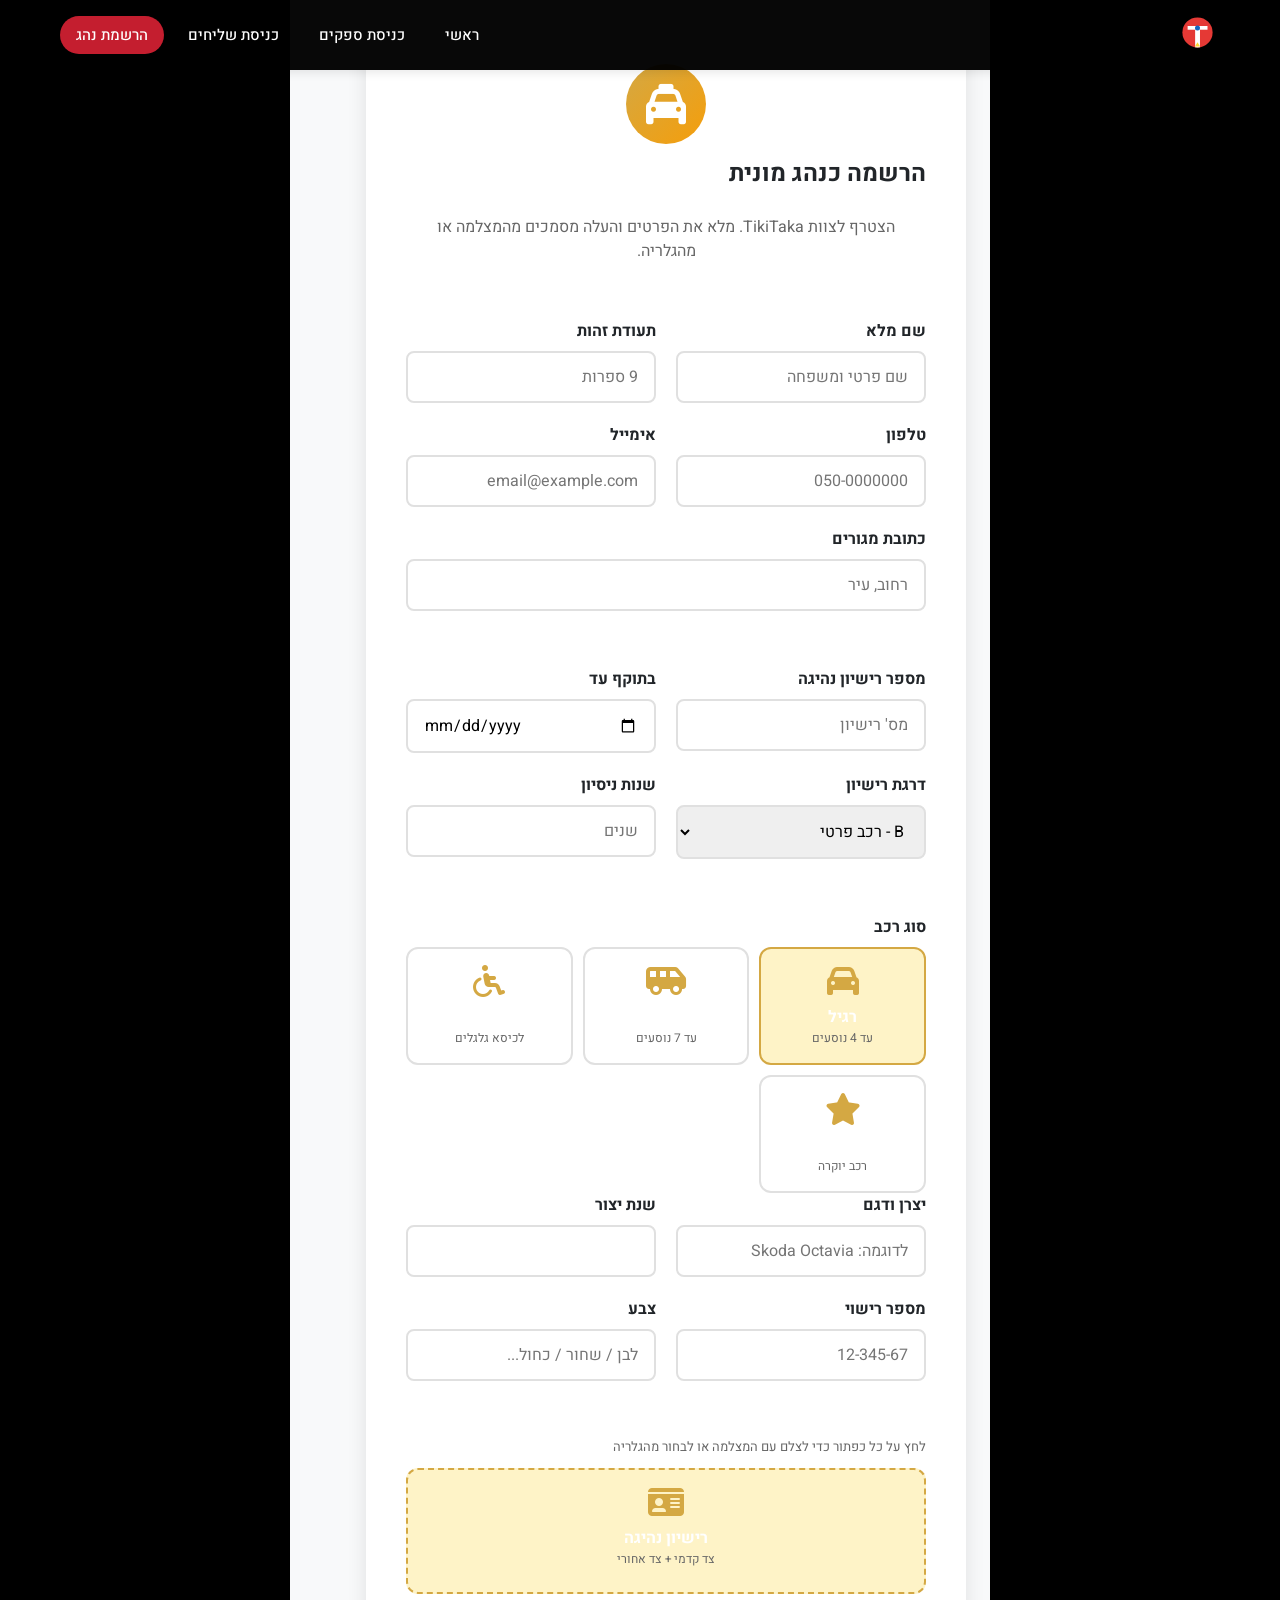
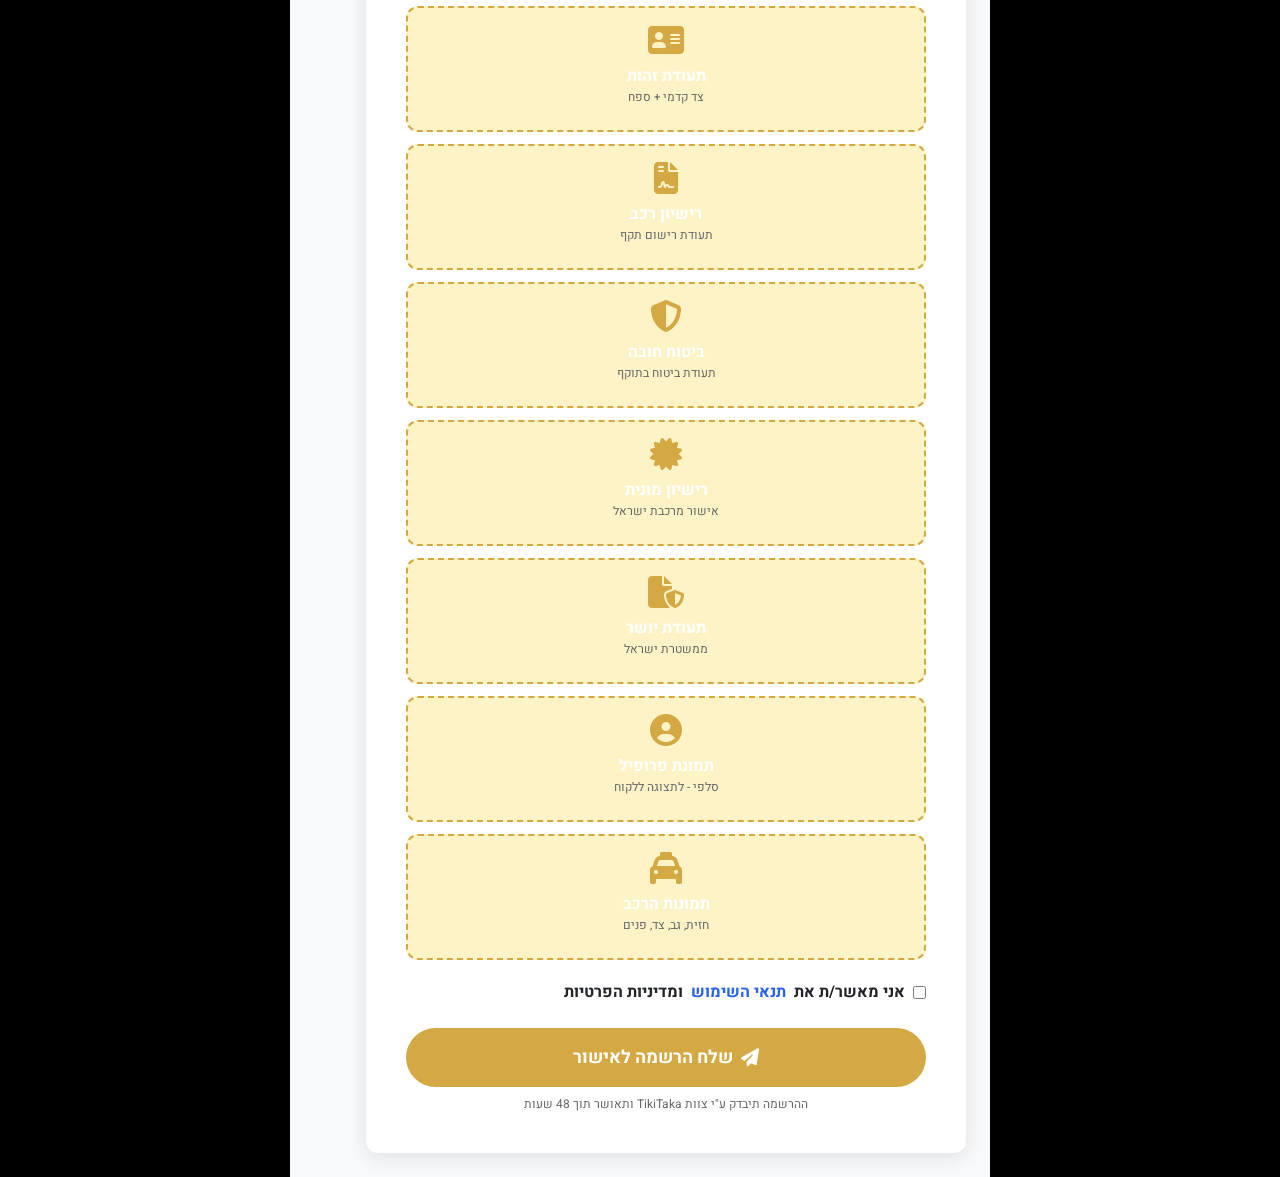
<file: driver-register.html>
<!DOCTYPE html>
<html lang="he" dir="rtl">
<head>
    <meta charset="UTF-8">
    <meta name="viewport" content="width=device-width, initial-scale=1.0">
    <title>TikiTaka - הרשמת נהג מונית</title>
    <link rel="stylesheet" href="css/style.css">
    <link rel="stylesheet" href="css/suppliers.css">
    <link rel="stylesheet" href="https://cdnjs.cloudflare.com/ajax/libs/font-awesome/6.5.1/css/all.min.css">
    <link href="https://fonts.googleapis.com/css2?family=Heebo:wght@300;400;500;700;900&display=swap" rel="stylesheet">
    <style>
        .doc-upload {
            display:block;
            padding:16px;
            border:2px dashed #D4A843;
            border-radius:12px;
            text-align:center;
            cursor:pointer;
            background:#fef3c7;
            transition:all 0.2s;
        }
        .doc-upload:hover { background:#fde68a; border-color:#92400E; }
        .doc-upload.uploaded { background:#d1fae5; border-color:#059669; border-style:solid; }
        .doc-upload i { font-size:32px; color:#D4A843; margin-bottom:8px; }
        .doc-upload.uploaded i { color:#059669; }
        .doc-thumbs { display:flex; gap:8px; flex-wrap:wrap; margin-top:8px; }
        .doc-thumb { position:relative; }
        .doc-thumb img { width:90px; height:90px; object-fit:cover; border-radius:8px; border:2px solid #e0e0e0; }
        .doc-thumb button { position:absolute; top:-8px; right:-8px; width:24px; height:24px; border-radius:50%; background:#dc3545; color:white; border:none; cursor:pointer; font-size:12px; }
        .vehicle-card { cursor:pointer; padding:16px; border:2px solid #e0e0e0; border-radius:12px; text-align:center; transition:all 0.2s; }
        .vehicle-card.selected { border-color:#D4A843; background:#fef3c7; }
        .vehicle-card i { font-size:32px; color:#D4A843; margin-bottom:8px; }
    </style>
</head>
<body>
    <nav class="navbar">
        <div class="nav-container">
            <div class="logo">
                <img src="images/logo.svg" alt="TikiTaka" class="logo-img">
            </div>
            <div class="nav-links">
                <a href="index.html" class="nav-link">ראשי</a>
                <a href="suppliers.html" class="nav-link">כניסת ספקים</a>
                <a href="courier.html" class="nav-link">כניסת שליחים</a>
                <a href="driver-register.html" class="nav-link active">הרשמת נהג</a>
            </div>
        </div>
    </nav>

    <div class="supplier-portal" style="max-width:700px;margin:0 auto;padding:24px;">
        <div class="register-card">
            <div style="text-align:center;margin-bottom:20px;">
                <div style="display:inline-flex;width:80px;height:80px;background:linear-gradient(135deg,#D4A843,#F59E0B);border-radius:50%;align-items:center;justify-content:center;color:white;font-size:40px;margin-bottom:12px;">
                    <i class="fas fa-taxi"></i>
                </div>
                <h2>הרשמה כנהג מונית</h2>
                <p style="color:#666;">הצטרף לצוות TikiTaka. מלא את הפרטים והעלה מסמכים מהמצלמה או מהגלריה.</p>
            </div>

            <form onsubmit="submitDriverRegistration(event)">
                <h3 style="font-size:16px;margin-bottom:12px;"><i class="fas fa-user"></i> פרטים אישיים</h3>
                <div class="form-row">
                    <div class="form-group">
                        <label>שם מלא</label>
                        <input type="text" id="drName" required placeholder="שם פרטי ומשפחה">
                    </div>
                    <div class="form-group">
                        <label>תעודת זהות</label>
                        <input type="text" id="drId" required placeholder="9 ספרות" pattern="[0-9]{9}">
                    </div>
                </div>
                <div class="form-row">
                    <div class="form-group">
                        <label>טלפון</label>
                        <input type="tel" id="drPhone" required placeholder="050-0000000">
                    </div>
                    <div class="form-group">
                        <label>אימייל</label>
                        <input type="email" id="drEmail" placeholder="email@example.com">
                    </div>
                </div>
                <div class="form-group">
                    <label>כתובת מגורים</label>
                    <input type="text" id="drAddress" required placeholder="רחוב, עיר">
                </div>

                <h3 style="font-size:16px;margin:20px 0 12px;"><i class="fas fa-id-card"></i> פרטי נהיגה</h3>
                <div class="form-row">
                    <div class="form-group">
                        <label>מספר רישיון נהיגה</label>
                        <input type="text" id="drLicense" required placeholder="מס' רישיון">
                    </div>
                    <div class="form-group">
                        <label>בתוקף עד</label>
                        <input type="date" id="drLicenseExpiry" required>
                    </div>
                </div>
                <div class="form-row">
                    <div class="form-group">
                        <label>דרגת רישיון</label>
                        <select id="drLicenseClass">
                            <option value="B">B - רכב פרטי</option>
                            <option value="D">D - הסעות (מונית)</option>
                            <option value="D1">D1 - עד 16 נוסעים</option>
                        </select>
                    </div>
                    <div class="form-group">
                        <label>שנות ניסיון</label>
                        <input type="number" id="drExperience" min="0" max="60" placeholder="שנים">
                    </div>
                </div>

                <h3 style="font-size:16px;margin:20px 0 12px;"><i class="fas fa-car"></i> פרטי הרכב</h3>
                <div class="form-group">
                    <label>סוג רכב</label>
                    <div style="display:grid;grid-template-columns:repeat(auto-fit,minmax(140px,1fr));gap:10px;">
                        <div class="vehicle-card selected" data-type="standard" onclick="selectVehicleType(this)">
                            <i class="fas fa-car"></i>
                            <div><strong>רגיל</strong></div>
                            <div style="font-size:12px;color:#666;">עד 4 נוסעים</div>
                        </div>
                        <div class="vehicle-card" data-type="large" onclick="selectVehicleType(this)">
                            <i class="fas fa-van-shuttle"></i>
                            <div><strong>מרווח</strong></div>
                            <div style="font-size:12px;color:#666;">עד 7 נוסעים</div>
                        </div>
                        <div class="vehicle-card" data-type="accessible" onclick="selectVehicleType(this)">
                            <i class="fas fa-wheelchair"></i>
                            <div><strong>נגיש</strong></div>
                            <div style="font-size:12px;color:#666;">לכיסא גלגלים</div>
                        </div>
                        <div class="vehicle-card" data-type="premium" onclick="selectVehicleType(this)">
                            <i class="fas fa-star"></i>
                            <div><strong>פרימיום</strong></div>
                            <div style="font-size:12px;color:#666;">רכב יוקרה</div>
                        </div>
                    </div>
                </div>
                <div class="form-row">
                    <div class="form-group">
                        <label>יצרן ודגם</label>
                        <input type="text" id="drVehicleModel" required placeholder="לדוגמה: Skoda Octavia">
                    </div>
                    <div class="form-group">
                        <label>שנת יצור</label>
                        <input type="number" id="drVehicleYear" min="1990" max="2030" required>
                    </div>
                </div>
                <div class="form-row">
                    <div class="form-group">
                        <label>מספר רישוי</label>
                        <input type="text" id="drPlate" required placeholder="12-345-67">
                    </div>
                    <div class="form-group">
                        <label>צבע</label>
                        <input type="text" id="drColor" placeholder="לבן / שחור / כחול...">
                    </div>
                </div>

                <h3 style="font-size:16px;margin:20px 0 12px;"><i class="fas fa-camera"></i> העלאת מסמכים (מצלמת טלפון)</h3>
                <p style="font-size:13px;color:#666;margin-bottom:12px;">לחץ על כל כפתור כדי לצלם עם המצלמה או לבחור מהגלריה</p>

                <div style="display:grid;grid-template-columns:repeat(auto-fit,minmax(280px,1fr));gap:12px;">
                    <label class="doc-upload" id="label-license">
                        <i class="fas fa-id-card"></i>
                        <div><strong>רישיון נהיגה</strong></div>
                        <div style="font-size:12px;color:#666;">צד קדמי + צד אחורי</div>
                        <input type="file" accept="image/*" capture="environment" multiple onchange="handleDocUpload('license', event)" style="display:none;">
                        <div class="doc-thumbs" id="thumbs-license"></div>
                    </label>

                    <label class="doc-upload" id="label-id">
                        <i class="fas fa-address-card"></i>
                        <div><strong>תעודת זהות</strong></div>
                        <div style="font-size:12px;color:#666;">צד קדמי + ספח</div>
                        <input type="file" accept="image/*" capture="environment" multiple onchange="handleDocUpload('id', event)" style="display:none;">
                        <div class="doc-thumbs" id="thumbs-id"></div>
                    </label>

                    <label class="doc-upload" id="label-registration">
                        <i class="fas fa-file-contract"></i>
                        <div><strong>רישיון רכב</strong></div>
                        <div style="font-size:12px;color:#666;">תעודת רישום תקף</div>
                        <input type="file" accept="image/*" capture="environment" onchange="handleDocUpload('registration', event)" style="display:none;">
                        <div class="doc-thumbs" id="thumbs-registration"></div>
                    </label>

                    <label class="doc-upload" id="label-insurance">
                        <i class="fas fa-shield-halved"></i>
                        <div><strong>ביטוח חובה</strong></div>
                        <div style="font-size:12px;color:#666;">תעודת ביטוח בתוקף</div>
                        <input type="file" accept="image/*" capture="environment" onchange="handleDocUpload('insurance', event)" style="display:none;">
                        <div class="doc-thumbs" id="thumbs-insurance"></div>
                    </label>

                    <label class="doc-upload" id="label-taxiPermit">
                        <i class="fas fa-certificate"></i>
                        <div><strong>רישיון מונית</strong></div>
                        <div style="font-size:12px;color:#666;">אישור מרכבת ישראל</div>
                        <input type="file" accept="image/*" capture="environment" onchange="handleDocUpload('taxiPermit', event)" style="display:none;">
                        <div class="doc-thumbs" id="thumbs-taxiPermit"></div>
                    </label>

                    <label class="doc-upload" id="label-criminal">
                        <i class="fas fa-file-shield"></i>
                        <div><strong>תעודת יושר</strong></div>
                        <div style="font-size:12px;color:#666;">ממשטרת ישראל</div>
                        <input type="file" accept="image/*,application/pdf" capture="environment" onchange="handleDocUpload('criminal', event)" style="display:none;">
                        <div class="doc-thumbs" id="thumbs-criminal"></div>
                    </label>

                    <label class="doc-upload" id="label-profilePhoto">
                        <i class="fas fa-user-circle"></i>
                        <div><strong>תמונת פרופיל</strong></div>
                        <div style="font-size:12px;color:#666;">סלפי - לתצוגה ללקוח</div>
                        <input type="file" accept="image/*" capture="user" onchange="handleDocUpload('profilePhoto', event)" style="display:none;">
                        <div class="doc-thumbs" id="thumbs-profilePhoto"></div>
                    </label>

                    <label class="doc-upload" id="label-vehiclePhoto">
                        <i class="fas fa-taxi"></i>
                        <div><strong>תמונות הרכב</strong></div>
                        <div style="font-size:12px;color:#666;">חזית, גב, צד, פנים</div>
                        <input type="file" accept="image/*" capture="environment" multiple onchange="handleDocUpload('vehiclePhoto', event)" style="display:none;">
                        <div class="doc-thumbs" id="thumbs-vehiclePhoto"></div>
                    </label>
                </div>

                <div class="form-group" style="margin-top:20px;">
                    <label>
                        <input type="checkbox" id="drTerms" required> אני מאשר/ת את <a href="#privacy" style="color:#2563EB;">תנאי השימוש</a> ומדיניות הפרטיות
                    </label>
                </div>

                <button type="submit" class="btn btn-primary btn-large" style="width:100%;justify-content:center;background:#D4A843;margin-top:16px;">
                    <i class="fas fa-paper-plane"></i> שלח הרשמה לאישור
                </button>
                <p style="text-align:center;font-size:12px;color:#666;margin-top:8px;">ההרשמה תיבדק ע"י צוות TikiTaka ותאושר תוך 48 שעות</p>
            </form>
        </div>
    </div>

    <script src="js/app.js"></script>
    <script>
        const driverDocs = {
            license: [], id: [], registration: [], insurance: [],
            taxiPermit: [], criminal: [], profilePhoto: [], vehiclePhoto: []
        };
        let selectedVehicleType = 'standard';

        function selectVehicleType(el) {
            document.querySelectorAll('.vehicle-card').forEach(c => c.classList.remove('selected'));
            el.classList.add('selected');
            selectedVehicleType = el.dataset.type;
        }

        function handleDocUpload(type, e) {
            const files = Array.from(e.target.files || []);
            files.forEach(file => {
                const reader = new FileReader();
                reader.onload = ev => {
                    driverDocs[type].push(ev.target.result);
                    renderDocThumbs(type);
                };
                reader.readAsDataURL(file);
            });
        }

        function renderDocThumbs(type) {
            const thumbsEl = document.getElementById('thumbs-' + type);
            const labelEl = document.getElementById('label-' + type);
            if (driverDocs[type].length === 0) {
                labelEl.classList.remove('uploaded');
                thumbsEl.innerHTML = '';
                return;
            }
            labelEl.classList.add('uploaded');
            thumbsEl.innerHTML = driverDocs[type].map((src, i) => `
                <div class="doc-thumb">
                    <img src="${src}" alt="">
                    <button type="button" onclick="event.preventDefault();removeDoc('${type}',${i})">×</button>
                </div>
            `).join('');
        }

        function removeDoc(type, index) {
            driverDocs[type].splice(index, 1);
            renderDocThumbs(type);
        }

        function submitDriverRegistration(e) {
            e.preventDefault();
            const required = ['license', 'id', 'registration', 'insurance', 'profilePhoto'];
            const missing = required.filter(t => driverDocs[t].length === 0);
            if (missing.length > 0) {
                alert('חסרים מסמכים חובה: ' + missing.map(m => ({
                    license: 'רישיון נהיגה', id: 'ת"ז', registration: 'רישיון רכב',
                    insurance: 'ביטוח חובה', profilePhoto: 'תמונת פרופיל'
                }[m])).join(', '));
                return;
            }

            const driver = {
                id: 'drv-app-' + Date.now().toString().slice(-6),
                name: document.getElementById('drName').value.trim(),
                nationalId: document.getElementById('drId').value.trim(),
                phone: document.getElementById('drPhone').value.trim(),
                email: document.getElementById('drEmail').value.trim(),
                address: document.getElementById('drAddress').value.trim(),
                license: document.getElementById('drLicense').value.trim(),
                licenseExpiry: document.getElementById('drLicenseExpiry').value,
                licenseClass: document.getElementById('drLicenseClass').value,
                experience: parseInt(document.getElementById('drExperience').value) || 0,
                vehicleType: selectedVehicleType,
                vehicleModel: document.getElementById('drVehicleModel').value.trim(),
                vehicleYear: parseInt(document.getElementById('drVehicleYear').value),
                plate: document.getElementById('drPlate').value.trim(),
                color: document.getElementById('drColor').value.trim(),
                seats: selectedVehicleType === 'large' ? 7 : (selectedVehicleType === 'premium' ? 5 : 4),
                accessible: selectedVehicleType === 'accessible',
                status: 'pending_approval',
                rating: 0,
                ridesCount: 0,
                photo: driverDocs.profilePhoto[0] || null,
                vehicleImages: driverDocs.vehiclePhoto.slice(),
                documents: {
                    license: driverDocs.license.slice(),
                    id: driverDocs.id.slice(),
                    registration: driverDocs.registration.slice(),
                    insurance: driverDocs.insurance.slice(),
                    taxiPermit: driverDocs.taxiPermit.slice(),
                    criminal: driverDocs.criminal.slice()
                },
                submittedAt: new Date().toISOString()
            };
            DB.add('drivers', driver);
            alert('הרשמתך התקבלה!\nמספר בקשה: ' + driver.id + '\nצוות TikiTaka יצור איתך קשר לאחר בדיקת המסמכים.');
            location.href = 'index.html';
        }
    </script>
</body>
</html>
</file>
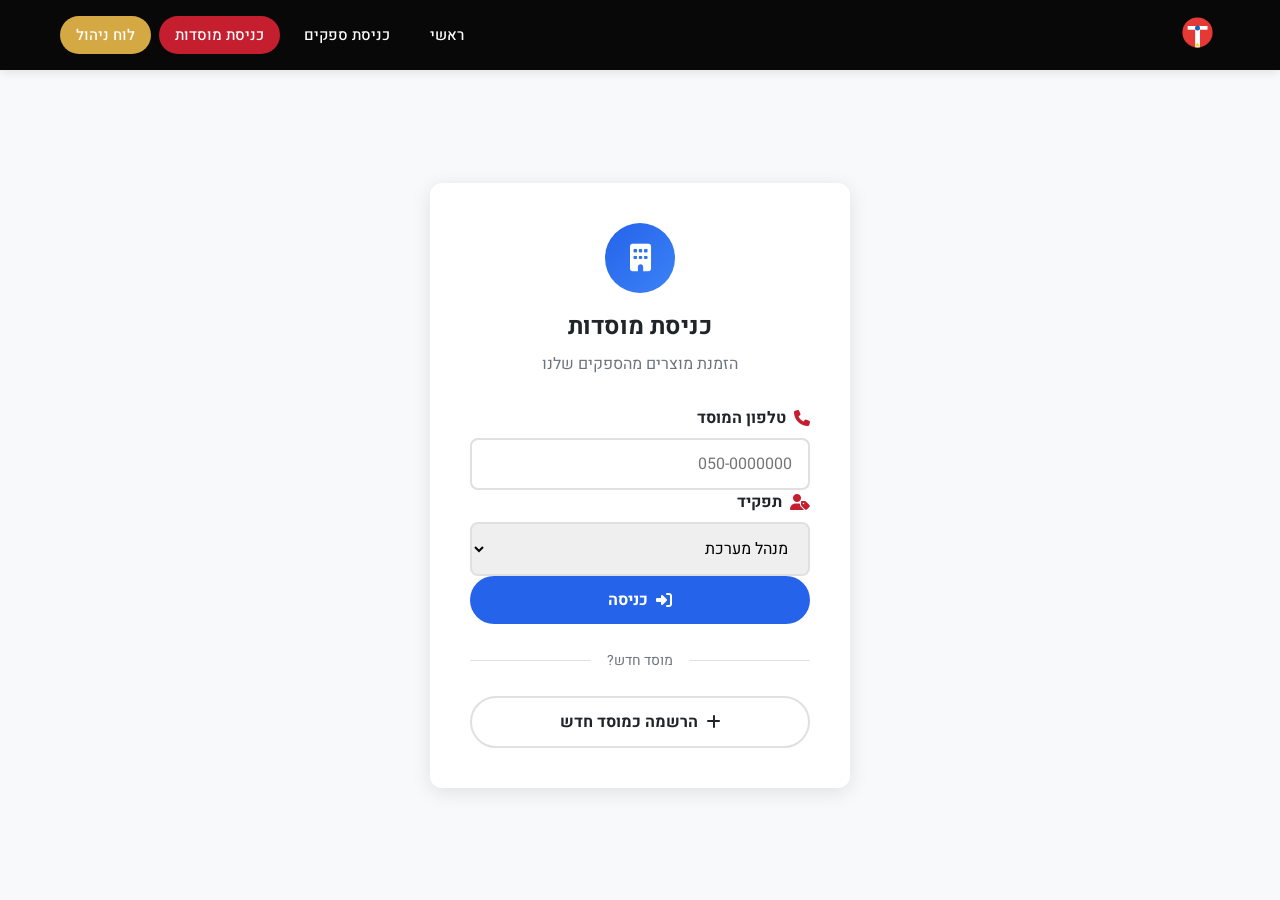
<file: institutions.html>
<!DOCTYPE html>
<html lang="he" dir="rtl">
<head>
    <meta charset="UTF-8">
    <meta name="viewport" content="width=device-width, initial-scale=1.0">
    <title>TikiTaka - כניסת מוסדות</title>
    <link rel="stylesheet" href="css/style.css">
    <link rel="stylesheet" href="css/suppliers.css">
    <link rel="stylesheet" href="css/institutions.css">
    <link rel="stylesheet" href="https://cdnjs.cloudflare.com/ajax/libs/font-awesome/6.5.1/css/all.min.css">
    <link href="https://fonts.googleapis.com/css2?family=Heebo:wght@300;400;500;700;900&display=swap" rel="stylesheet">
</head>
<body>
    <!-- Navigation -->
    <nav class="navbar">
        <div class="nav-container">
            <div class="logo">
                <img src="images/logo.svg" alt="TikiTaka" class="logo-img">
            </div>
            <div class="nav-links">
                <a href="index.html" class="nav-link">ראשי</a>
                <a href="suppliers.html" class="nav-link">כניסת ספקים</a>
                <a href="institutions.html" class="nav-link active">כניסת מוסדות</a>
                <a href="admin.html" class="nav-link nav-admin">לוח ניהול</a>
            </div>
            <button class="hamburger" onclick="toggleMenu()">
                <i class="fas fa-bars"></i>
            </button>
        </div>
        <div class="mobile-menu" id="mobileMenu">
            <a href="index.html" class="mobile-link">ראשי</a>
            <a href="suppliers.html" class="mobile-link">כניסת ספקים</a>
            <a href="institutions.html" class="mobile-link">כניסת מוסדות</a>
            <a href="admin.html" class="mobile-link">לוח ניהול</a>
        </div>
    </nav>

    <div class="supplier-portal">
        <!-- Institution Login -->
        <div class="supplier-login" id="instLogin">
            <div class="login-card">
                <div class="login-header">
                    <div class="login-icon" style="background:linear-gradient(135deg, #2563EB, #3B82F6);">
                        <i class="fas fa-building"></i>
                    </div>
                    <h2>כניסת מוסדות</h2>
                    <p>הזמנת מוצרים מהספקים שלנו</p>
                </div>
                <form onsubmit="instLogin(event)">
                    <div class="form-group">
                        <label><i class="fas fa-phone"></i> טלפון המוסד</label>
                        <input type="tel" id="instPhone" required placeholder="050-0000000">
                    </div>
                    <div class="form-group">
                        <label><i class="fas fa-user-tag"></i> תפקיד</label>
                        <select id="instRole" required>
                            <option value="admin">מנהל מערכת</option>
                            <option value="accountant">הנהלת חשבונות</option>
                            <option value="signer1">מורשה חתימה 1</option>
                            <option value="signer2">מורשה חתימה 2</option>
                            <option value="dept_auth">מורשה אגפים</option>
                        </select>
                    </div>
                    <button type="submit" class="btn btn-inst btn-large" style="width:100%;justify-content:center;">
                        <i class="fas fa-sign-in-alt"></i> כניסה
                    </button>
                </form>
                <div class="login-divider">
                    <span>מוסד חדש?</span>
                </div>
                <button class="btn btn-outline-dark" onclick="showInstRegister()" style="width:100%;justify-content:center;">
                    <i class="fas fa-plus"></i> הרשמה כמוסד חדש
                </button>
            </div>
        </div>

        <!-- Institution Register -->
        <div class="supplier-register" id="instRegister" style="display:none;">
            <div class="register-card">
                <h2><i class="fas fa-building" style="color:#2563EB;"></i> הרשמת מוסד חדש</h2>
                <form onsubmit="registerInst(event)">
                    <div class="form-row">
                        <div class="form-group">
                            <label>שם המוסד</label>
                            <input type="text" id="regInstName" required placeholder="שם המוסד">
                        </div>
                        <div class="form-group">
                            <label>סוג מוסד</label>
                            <select id="regInstType" required>
                                <option value="school">בית ספר</option>
                                <option value="kindergarten">גן ילדים</option>
                                <option value="office">משרד</option>
                                <option value="synagogue">בית כנסת</option>
                                <option value="community">מרכז קהילתי</option>
                                <option value="other">אחר</option>
                            </select>
                        </div>
                    </div>
                    <div class="form-row">
                        <div class="form-group">
                            <label>איש קשר</label>
                            <input type="text" id="regInstContact" required placeholder="שם איש קשר">
                        </div>
                        <div class="form-group">
                            <label>טלפון</label>
                            <input type="tel" id="regInstPhone" required placeholder="050-0000000">
                        </div>
                    </div>
                    <div class="form-row">
                        <div class="form-group">
                            <label>אימייל</label>
                            <input type="email" id="regInstEmail" placeholder="email@example.com">
                        </div>
                        <div class="form-group">
                            <label>כתובת</label>
                            <input type="text" id="regInstAddress" required placeholder="כתובת המוסד באופקים">
                        </div>
                    </div>
                    <div class="form-actions">
                        <button type="submit" class="btn btn-inst">
                            <i class="fas fa-check"></i> הרשם
                        </button>
                        <button type="button" class="btn btn-outline-dark" onclick="showInstLogin()">
                            <i class="fas fa-arrow-right"></i> חזור
                        </button>
                    </div>
                </form>
            </div>
        </div>

        <!-- Institution Dashboard -->
        <div class="supplier-dashboard" id="instDashboard" style="display:none;">
            <div class="supplier-dash-header">
                <h2><i class="fas fa-building" style="color:#2563EB;"></i> <span id="instName"></span></h2>
                <button class="btn btn-small" onclick="instLogout()" style="background:var(--gray);">
                    <i class="fas fa-sign-out-alt"></i> התנתק
                </button>
            </div>

            <!-- Role Badge -->
            <div class="role-badge-bar">
                <span class="role-badge" id="roleBadge"></span>
            </div>

            <!-- Tabs -->
            <div class="supplier-tabs" id="instTabs">
                <button class="sup-tab inst-tab active" onclick="showInstTab('catalog')">
                    <i class="fas fa-store"></i> קטלוג מוצרים
                </button>
                <button class="sup-tab inst-tab" onclick="showInstTab('cart')">
                    <i class="fas fa-shopping-cart"></i> סל קניות <span id="cartCount" class="cart-badge">0</span>
                </button>
                <button class="sup-tab inst-tab" onclick="showInstTab('myorders')">
                    <i class="fas fa-history"></i> ההזמנות שלי
                </button>
                <button class="sup-tab inst-tab" onclick="showInstTab('procurement')" id="tabBtnProcurement">
                    <i class="fas fa-file-invoice"></i> טבלאות רכש
                </button>
                <button class="sup-tab inst-tab" onclick="showInstTab('budget')" id="tabBtnBudget">
                    <i class="fas fa-coins"></i> ניהול תקציב
                </button>
                <button class="sup-tab inst-tab" onclick="showInstTab('approvals')" id="tabBtnApprovals">
                    <i class="fas fa-signature"></i> אישורים
                </button>
                <button class="sup-tab inst-tab" onclick="showInstTab('users')" id="tabBtnUsers">
                    <i class="fas fa-users-cog"></i> משתמשים
                </button>
                <button class="sup-tab inst-tab" onclick="showInstTab('instprofile')">
                    <i class="fas fa-cog"></i> פרופיל
                </button>
            </div>

            <!-- Catalog Tab -->
            <div id="instTab-catalog" class="sup-tab-content active">
                <div class="catalog-header">
                    <h3>קטלוג מוצרים</h3>
                    <div class="catalog-filters">
                        <select id="supplierFilter" onchange="loadCatalog()">
                            <option value="all">כל הספקים</option>
                        </select>
                        <input type="text" id="catalogSearch" placeholder="חפש מוצר..." oninput="loadCatalog()">
                    </div>
                </div>
                <div id="catalogGrid" class="catalog-grid"></div>
            </div>

            <!-- Cart Tab -->
            <div id="instTab-cart" class="sup-tab-content">
                <h3><i class="fas fa-shopping-cart"></i> סל קניות</h3>
                <div id="cartItems" class="cart-items"></div>
                <div id="cartSummary" class="cart-summary" style="display:none;">
                    <div class="form-group" style="margin-top:12px;">
                        <label><i class="fas fa-ticket-alt"></i> קוד קופון</label>
                        <div style="display:flex;gap:8px;">
                            <input type="text" id="couponInput" placeholder="קוד קופון" style="flex:1;">
                            <button class="btn btn-small" onclick="applyCoupon()" style="background:#2563EB;color:white;">החל</button>
                        </div>
                        <div id="couponMsg" style="margin-top:6px;font-size:13px;"></div>
                    </div>
                    <div class="cart-total">
                        <span>סה"כ:</span>
                        <span id="cartTotal" class="total-price">₪0</span>
                    </div>
                    <div class="form-group" style="margin-top:16px;">
                        <label>הערות להזמנה</label>
                        <textarea id="cartNotes" rows="2" placeholder="הערות מיוחדות..."></textarea>
                    </div>
                    <button class="btn btn-inst btn-large" style="width:100%;justify-content:center;margin-top:12px;" onclick="submitInstOrder()">
                        <i class="fas fa-paper-plane"></i> שלח הזמנה
                    </button>
                </div>
            </div>

            <!-- My Orders Tab -->
            <div id="instTab-myorders" class="sup-tab-content">
                <h3><i class="fas fa-history"></i> ההזמנות שלי</h3>
                <div id="instOrders" class="supplier-orders"></div>
            </div>

            <!-- Procurement Tab -->
            <div id="instTab-procurement" class="sup-tab-content">
                <div class="menu-header">
                    <h3><i class="fas fa-file-invoice"></i> טבלאות רכש</h3>
                    <button class="btn btn-inst btn-small" onclick="showAddProcurement()" id="addProcBtn">
                        <i class="fas fa-plus"></i> בקשת רכש חדשה
                    </button>
                </div>
                <!-- Add Procurement Form -->
                <div id="addProcForm" class="add-item-form" style="display:none;">
                    <h4 style="margin-bottom:12px;">בקשת רכש חדשה</h4>
                    <div class="form-row">
                        <div class="form-group">
                            <label>תיאור הפריט</label>
                            <input type="text" id="procItem" placeholder="תיאור הפריט">
                        </div>
                        <div class="form-group">
                            <label>ספק</label>
                            <input type="text" id="procSupplier" placeholder="שם הספק">
                        </div>
                    </div>
                    <div class="form-row">
                        <div class="form-group">
                            <label>כמות</label>
                            <input type="number" id="procQty" placeholder="0" min="1">
                        </div>
                        <div class="form-group">
                            <label>מחיר ליחידה (₪)</label>
                            <input type="number" id="procPrice" placeholder="0" min="0">
                        </div>
                    </div>
                    <div class="form-row">
                        <div class="form-group">
                            <label>אגף/מחלקה</label>
                            <input type="text" id="procDept" placeholder="שם האגף">
                        </div>
                        <div class="form-group">
                            <label>דחיפות</label>
                            <select id="procUrgency">
                                <option value="normal">רגיל</option>
                                <option value="urgent">דחוף</option>
                                <option value="critical">קריטי</option>
                            </select>
                        </div>
                    </div>
                    <div class="form-group">
                        <label>הערות</label>
                        <textarea id="procNotes" rows="2" placeholder="הערות נוספות..."></textarea>
                    </div>
                    <div class="form-actions">
                        <button class="btn btn-inst btn-small" onclick="addProcurement()">
                            <i class="fas fa-check"></i> שלח בקשה
                        </button>
                        <button class="btn btn-small" onclick="hideProcForm()" style="background:var(--gray);color:white;">ביטול</button>
                    </div>
                </div>
                <!-- Procurement Table -->
                <div class="table-wrapper">
                    <table class="admin-table" id="procurementTable">
                        <thead>
                            <tr>
                                <th>מס'</th>
                                <th>תיאור</th>
                                <th>ספק</th>
                                <th>כמות</th>
                                <th>מחיר</th>
                                <th>סה"כ</th>
                                <th>אגף</th>
                                <th>דחיפות</th>
                                <th>סטטוס</th>
                                <th>פעולות</th>
                            </tr>
                        </thead>
                        <tbody id="procTableBody"></tbody>
                    </table>
                </div>
                <div class="proc-summary" id="procSummary"></div>
            </div>

            <!-- Budget Tab -->
            <div id="instTab-budget" class="sup-tab-content">
                <div class="menu-header">
                    <h3><i class="fas fa-coins"></i> ניהול תקציב</h3>
                    <button class="btn btn-inst btn-small" onclick="showAddBudget()" id="addBudgetBtn">
                        <i class="fas fa-plus"></i> הוסף סעיף
                    </button>
                </div>
                <!-- Add Budget Form -->
                <div id="addBudgetForm" class="add-item-form" style="display:none;">
                    <div class="form-row">
                        <div class="form-group">
                            <label>שם הסעיף</label>
                            <input type="text" id="budgetName" placeholder="שם סעיף התקציב">
                        </div>
                        <div class="form-group">
                            <label>תקציב מאושר (₪)</label>
                            <input type="number" id="budgetAmount" placeholder="0" min="0">
                        </div>
                    </div>
                    <div class="form-row">
                        <div class="form-group">
                            <label>אגף/מחלקה</label>
                            <input type="text" id="budgetDept" placeholder="שם האגף">
                        </div>
                        <div class="form-group">
                            <label>שנת תקציב</label>
                            <select id="budgetYear">
                                <option value="2026">2026</option>
                                <option value="2025">2025</option>
                            </select>
                        </div>
                    </div>
                    <div class="form-actions">
                        <button class="btn btn-inst btn-small" onclick="addBudgetItem()">
                            <i class="fas fa-check"></i> הוסף
                        </button>
                        <button class="btn btn-small" onclick="hideBudgetForm()" style="background:var(--gray);color:white;">ביטול</button>
                    </div>
                </div>
                <!-- Budget Table -->
                <div class="table-wrapper">
                    <table class="admin-table">
                        <thead>
                            <tr>
                                <th>סעיף</th>
                                <th>אגף</th>
                                <th>שנה</th>
                                <th>תקציב מאושר</th>
                                <th>נוצל</th>
                                <th>יתרה</th>
                                <th>% ניצול</th>
                                <th>פעולות</th>
                            </tr>
                        </thead>
                        <tbody id="budgetTableBody"></tbody>
                    </table>
                </div>
                <div class="budget-total-bar" id="budgetTotalBar"></div>
            </div>

            <!-- Approvals Tab -->
            <div id="instTab-approvals" class="sup-tab-content">
                <h3><i class="fas fa-signature"></i> אישורים ממתינים</h3>
                <div id="approvalsList" class="supplier-orders"></div>
            </div>

            <!-- Users Tab -->
            <div id="instTab-users" class="sup-tab-content">
                <div class="menu-header">
                    <h3><i class="fas fa-users-cog"></i> ניהול משתמשים</h3>
                    <button class="btn btn-inst btn-small" onclick="showAddUser()">
                        <i class="fas fa-user-plus"></i> הוסף משתמש
                    </button>
                </div>
                <div id="addUserForm" class="add-item-form" style="display:none;">
                    <div class="form-row">
                        <div class="form-group">
                            <label>שם</label>
                            <input type="text" id="userName" placeholder="שם מלא">
                        </div>
                        <div class="form-group">
                            <label>תפקיד</label>
                            <select id="userRole">
                                <option value="admin">מנהל מערכת</option>
                                <option value="accountant">הנהלת חשבונות</option>
                                <option value="signer1">מורשה חתימה 1</option>
                                <option value="signer2">מורשה חתימה 2</option>
                                <option value="dept_auth">מורשה אגפים</option>
                            </select>
                        </div>
                    </div>
                    <div class="form-row">
                        <div class="form-group">
                            <label>טלפון</label>
                            <input type="tel" id="userPhone" placeholder="050-0000000">
                        </div>
                        <div class="form-group">
                            <label>אימייל</label>
                            <input type="email" id="userEmail" placeholder="email@example.com">
                        </div>
                    </div>
                    <div class="form-actions">
                        <button class="btn btn-inst btn-small" onclick="addUser()">
                            <i class="fas fa-check"></i> הוסף
                        </button>
                        <button class="btn btn-small" onclick="hideUserForm()" style="background:var(--gray);color:white;">ביטול</button>
                    </div>
                </div>
                <div class="table-wrapper">
                    <table class="admin-table">
                        <thead>
                            <tr>
                                <th>שם</th>
                                <th>תפקיד</th>
                                <th>טלפון</th>
                                <th>אימייל</th>
                                <th>פעולות</th>
                            </tr>
                        </thead>
                        <tbody id="usersTableBody"></tbody>
                    </table>
                </div>
            </div>

            <!-- Profile Tab -->
            <div id="instTab-instprofile" class="sup-tab-content">
                <h3>פרופיל המוסד</h3>
                <form onsubmit="updateInstProfile(event)">
                    <div class="form-group">
                        <label>שם המוסד</label>
                        <input type="text" id="instProfName">
                    </div>
                    <div class="form-group">
                        <label>איש קשר</label>
                        <input type="text" id="instProfContact">
                    </div>
                    <div class="form-row">
                        <div class="form-group">
                            <label>טלפון</label>
                            <input type="tel" id="instProfPhone">
                        </div>
                        <div class="form-group">
                            <label>אימייל</label>
                            <input type="email" id="instProfEmail">
                        </div>
                    </div>
                    <div class="form-group">
                        <label>כתובת</label>
                        <input type="text" id="instProfAddress">
                    </div>
                    <button type="submit" class="btn btn-inst">
                        <i class="fas fa-save"></i> שמור שינויים
                    </button>
                </form>
            </div>
        </div>
    </div>

    <!-- Order Success Modal -->
    <div class="modal" id="instOrderModal">
        <div class="modal-content">
            <span class="modal-close" onclick="closeInstModal()">&times;</span>
            <div class="modal-icon"><i class="fas fa-check-circle"></i></div>
            <h2>ההזמנה נשלחה!</h2>
            <p>מספר הזמנה: <strong id="instOrderNumber"></strong></p>
            <p>ההזמנה תגיע לכתובת המוסד שלכם</p>
            <button class="btn btn-inst" onclick="closeInstModal()">סגור</button>
        </div>
    </div>

    <script src="js/app.js"></script>
    <script src="js/institutions.js"></script>
</body>
</html>
</file>
<file: css/style.css>
/* ===================== */
/* TikiTaka - Main Styles */
/* ===================== */

:root {
    --primary: #C41E2F;
    --primary-dark: #9B1724;
    --primary-light: #E8434F;
    --gold: #D4A843;
    --gold-light: #E8C76B;
    --white: #FFFFFF;
    --light: #F8F9FA;
    --gray: #6C757D;
    --dark: #212529;
    --shadow: 0 4px 20px rgba(0,0,0,0.1);

/* Day/Night Mode */
body.day-mode {
    --page-bg: #FFFFFF;
    --page-text: #212529;
    --card-bg: #F8F9FA;
    --card-border: #E5E5E5;
    --navbar-bg: rgba(255,255,255,0.97);
    --section-bg: #FFFFFF;
}
body.night-mode {
    --page-bg: #000000;
    --page-text: #FFFFFF;
    --card-bg: #111111;
    --card-border: #222222;
    --navbar-bg: rgba(0,0,0,0.97);
    --section-bg: #0A0A0A;
}

body.night-mode {
    background: var(--page-bg) !important;
    color: var(--page-text) !important;
}
body.night-mode .navbar {
    background: var(--navbar-bg) !important;
}
body.night-mode .navbar .nav-brand,
body.night-mode .navbar .nav-link {
    color: #fff !important;
}
body.night-mode .hero {
    background: linear-gradient(135deg, #0a0a0a, #1a0008) !important;
}
body.night-mode .hero h1,
body.night-mode .hero p {
    color: #fff !important;
}
body.night-mode section {
    background: var(--section-bg) !important;
}
body.night-mode .section-title,
body.night-mode .section-subtitle {
    color: var(--page-text) !important;
}
body.night-mode .service-card {
    background: var(--card-bg) !important;
    border-color: var(--card-border) !important;
    color: #fff !important;
}
body.night-mode .service-card h3 { color: #fff !important; }
body.night-mode .service-card p { color: #aaa !important; }
body.night-mode .feature-card {
    background: var(--card-bg) !important;
    border-color: var(--card-border) !important;
    color: #fff !important;
}
body.night-mode .feature-card h3 { color: #fff !important; }
body.night-mode .feature-card p { color: #aaa !important; }
body.night-mode footer {
    background: #000 !important;
    color: #888 !important;
}
body.night-mode footer a { color: #ccc !important; }
body.night-mode .footer-title { color: #fff !important; }
body.night-mode .mobile-menu {
    background: #000 !important;
}
body.night-mode .mobile-menu .nav-link {
    color: #fff !important;
    border-bottom-color: #222 !important;
}
    --shadow-hover: 0 8px 30px rgba(196,30,47,0.2);
    --radius: 12px;
    --transition: all 0.3s ease;
}

* {
    margin: 0;
    padding: 0;
    box-sizing: border-box;
}

.pricing-row {
    display: flex;
    padding: 10px 14px;
    font-size: 13px;
    color: #ccc;
    border-bottom: 1px solid #1a1a1a;
    align-items: center;
    transition: background 0.15s;
}
.pricing-row:hover { background: #1a1a1a; }

body {
    font-family: 'Heebo', sans-serif;
    color: var(--dark);
    background: var(--white);
    direction: rtl;
    overflow-x: hidden;
}

a {
    text-decoration: none;
    color: inherit;
}

.container {
    max-width: 1200px;
    margin: 0 auto;
    padding: 0 20px;
}

/* ===================== */
/* Buttons               */
/* ===================== */

.btn {
    display: inline-flex;
    align-items: center;
    gap: 8px;
    padding: 12px 28px;
    border-radius: 50px;
    font-size: 16px;
    font-weight: 700;
    cursor: pointer;
    transition: var(--transition);
    border: none;
    font-family: 'Heebo', sans-serif;
}

.btn-primary {
    background: var(--primary);
    color: var(--white);
}

.btn-primary:hover {
    background: var(--primary-dark);
    transform: translateY(-2px);
    box-shadow: var(--shadow-hover);
}

.btn-outline {
    background: transparent;
    color: var(--primary);
    border: 2px solid var(--primary);
}

.btn-outline:hover {
    background: var(--primary);
    color: var(--white);
}

.btn-small {
    padding: 8px 20px;
    font-size: 14px;
    background: var(--primary);
    color: var(--white);
    border-radius: 50px;
}

.btn-small:hover {
    background: var(--primary-dark);
}

.btn-large {
    padding: 16px 40px;
    font-size: 18px;
}

/* ===================== */
/* Navbar                */
/* ===================== */

.navbar {
    position: fixed;
    top: 0;
    width: 100%;
    background: var(--white);
    box-shadow: 0 2px 10px rgba(0,0,0,0.1);
    z-index: 1000;
}

.nav-container {
    max-width: 1200px;
    margin: 0 auto;
    padding: 0 20px;
    display: flex;
    align-items: center;
    justify-content: space-between;
    height: 70px;
}

.logo {
    display: flex;
    align-items: center;
}

.logo-img {
    height: 50px;
    width: auto;
}

.logo-fallback {
    display: flex;
    align-items: center;
    gap: 4px;
    background: var(--primary);
    padding: 8px 20px;
    border-radius: 50px;
    border: 2px solid var(--gold);
}

.logo-tiki, .logo-taka {
    font-size: 22px;
    font-weight: 900;
    color: var(--white);
}

.nav-links {
    display: flex;
    align-items: center;
    gap: 8px;
}

.nav-link {
    padding: 8px 16px;
    border-radius: 50px;
    font-weight: 500;
    color: var(--dark);
    transition: var(--transition);
    font-size: 15px;
}

.nav-link:hover, .nav-link.active {
    background: var(--primary);
    color: var(--white);
}

.nav-admin {
    background: var(--gold);
    color: var(--white) !important;
}

.nav-admin:hover {
    background: var(--gold-light) !important;
}

.hamburger {
    display: none;
    background: none;
    border: none;
    font-size: 24px;
    color: var(--primary);
    cursor: pointer;
}

.mobile-menu {
    display: none;
    flex-direction: column;
    background: var(--white);
    padding: 10px 20px 20px;
    border-top: 1px solid #eee;
}

.mobile-menu.open {
    display: flex;
}

.mobile-link {
    padding: 12px 16px;
    font-weight: 500;
    border-radius: 8px;
    transition: var(--transition);
}

.mobile-close {
    align-self: flex-end;
    background: none;
    border: none;
    font-size: 24px;
    color: var(--primary);
    cursor: pointer;
    padding: 8px 12px;
}

.mobile-link:hover {
    background: var(--primary);
    color: var(--white);
}

/* ===================== */
/* Hero                  */
/* ===================== */

.hero {
    position: relative;
    min-height: 100vh;
    display: flex;
    align-items: center;
    justify-content: center;
    background: var(--white);
    padding-top: 70px;
    overflow: hidden;
}

.hero::before {
    content: '';
    position: absolute;
    top: -50%;
    right: -50%;
    width: 100%;
    height: 100%;
    background: radial-gradient(circle, rgba(196,30,47,0.05) 0%, transparent 70%);
    animation: float 6s ease-in-out infinite;
}

.hero::after {
    content: '';
    position: absolute;
    bottom: -50%;
    left: -50%;
    width: 100%;
    height: 100%;
    background: radial-gradient(circle, rgba(212,168,67,0.05) 0%, transparent 70%);
    animation: float 8s ease-in-out infinite reverse;
}

@keyframes float {
    0%, 100% { transform: translateY(0); }
    50% { transform: translateY(30px); }
}

.hero-content {
    position: relative;
    z-index: 2;
    text-align: center;
    color: var(--dark);
    padding: 40px 20px;
}

.hero-logo {
    margin-bottom: 30px;
}

.hero-logo-img {
    width: 180px;
    height: 180px;
    object-fit: contain;
    filter: drop-shadow(0 4px 15px rgba(0,0,0,0.1));
}

.hero-logo-fallback {
    display: flex;
    justify-content: center;
}

.hero-logo-circle {
    width: 160px;
    height: 160px;
    border-radius: 50%;
    background: var(--primary);
    border: 4px solid var(--gold);
    box-shadow: 0 0 0 8px rgba(212,168,67,0.3), 0 8px 30px rgba(0,0,0,0.3);
    display: flex;
    flex-direction: column;
    align-items: center;
    justify-content: center;
    gap: 0;
}

.hero-tiki {
    font-size: 36px;
    font-weight: 900;
    color: var(--white);
    line-height: 1;
    text-shadow: 2px 2px 4px rgba(0,0,0,0.3);
}

.hero-taka {
    font-size: 36px;
    font-weight: 900;
    color: var(--white);
    line-height: 1;
    text-shadow: 2px 2px 4px rgba(0,0,0,0.3);
}

.hero-deliveries {
    font-size: 10px;
    font-weight: 700;
    color: var(--gold);
    letter-spacing: 3px;
    margin-top: 4px;
}

.hero h1 {
    font-size: 48px;
    font-weight: 900;
    margin-bottom: 16px;
    color: var(--primary);
}

.hero p {
    font-size: 22px;
    color: var(--gray);
    margin-bottom: 30px;
}

.hero-buttons {
    display: flex;
    gap: 16px;
    justify-content: center;
    margin-bottom: 50px;
    flex-wrap: wrap;
}

.hero-stats {
    display: flex;
    gap: 60px;
    justify-content: center;
    flex-wrap: wrap;
}

.stat {
    text-align: center;
}

.stat-number {
    display: block;
    font-size: 36px;
    font-weight: 900;
    color: var(--primary);
}

.stat-label {
    font-size: 14px;
    color: var(--gray);
}

/* ===================== */
/* Services              */
/* ===================== */

.services {
    padding: 80px 0;
    background: var(--light);
}

.section-title {
    text-align: center;
    font-size: 36px;
    font-weight: 900;
    color: var(--dark);
    margin-bottom: 8px;
}

.section-subtitle {
    text-align: center;
    color: var(--gray);
    font-size: 18px;
    margin-bottom: 50px;
}

.services-grid {
    display: grid;
    grid-template-columns: repeat(auto-fit, minmax(260px, 1fr));
    gap: 24px;
}

.service-card {
    background: var(--white);
    border-radius: var(--radius);
    padding: 40px 30px;
    text-align: center;
    box-shadow: var(--shadow);
    transition: var(--transition);
}

.service-card:hover {
    transform: translateY(-8px);
    box-shadow: var(--shadow-hover);
}

.service-icon {
    width: 70px;
    height: 70px;
    border-radius: 50%;
    background: linear-gradient(135deg, var(--primary), var(--primary-light));
    display: flex;
    align-items: center;
    justify-content: center;
    margin: 0 auto 20px;
    font-size: 28px;
    color: var(--white);
}

.service-card h3 {
    font-size: 22px;
    margin-bottom: 12px;
    color: var(--dark);
}

.service-card p {
    color: var(--gray);
    margin-bottom: 20px;
    line-height: 1.6;
}

/* ===================== */
/* Order Form            */
/* ===================== */

.order-section {
    padding: 80px 0;
    background: var(--white);
}

.order-form {
    max-width: 800px;
    margin: 0 auto;
    background: var(--light);
    padding: 40px;
    border-radius: var(--radius);
    box-shadow: var(--shadow);
}

.form-row {
    display: grid;
    grid-template-columns: 1fr 1fr;
    gap: 20px;
    margin-bottom: 20px;
}

.form-group {
    display: flex;
    flex-direction: column;
}

.form-group.full-width {
    grid-column: 1 / -1;
    margin-bottom: 20px;
}

.form-group label {
    font-weight: 700;
    margin-bottom: 8px;
    color: var(--dark);
    display: flex;
    align-items: center;
    gap: 8px;
}

.form-group label i {
    color: var(--primary);
}

.form-group input,
.form-group select,
.form-group textarea {
    padding: 12px 16px;
    border: 2px solid #e0e0e0;
    border-radius: 8px;
    font-size: 16px;
    font-family: 'Heebo', sans-serif;
    transition: var(--transition);
    direction: rtl;
}

.form-group input:focus,
.form-group select:focus,
.form-group textarea:focus {
    border-color: var(--primary);
    outline: none;
    box-shadow: 0 0 0 3px rgba(196,30,47,0.1);
}

.order-form .btn-large {
    width: 100%;
    justify-content: center;
    margin-top: 10px;
}

/* ===================== */
/* Track                 */
/* ===================== */

.track-section {
    padding: 80px 0;
    background: var(--light);
}

.track-form {
    max-width: 500px;
    margin: 0 auto 40px;
}

.track-input-group {
    display: flex;
    gap: 12px;
}

.track-input {
    flex: 1;
    padding: 14px 20px;
    border: 2px solid #e0e0e0;
    border-radius: 50px;
    font-size: 16px;
    font-family: 'Heebo', sans-serif;
    direction: rtl;
}

.track-input:focus {
    border-color: var(--primary);
    outline: none;
}

.track-result {
    max-width: 700px;
    margin: 0 auto;
}

.track-status {
    display: flex;
    align-items: center;
    justify-content: center;
    gap: 0;
    flex-wrap: wrap;
}

.track-step {
    display: flex;
    flex-direction: column;
    align-items: center;
    gap: 8px;
    opacity: 0.3;
    transition: var(--transition);
}

.track-step.active {
    opacity: 1;
}

.step-icon {
    width: 50px;
    height: 50px;
    border-radius: 50%;
    background: var(--primary);
    color: var(--white);
    display: flex;
    align-items: center;
    justify-content: center;
    font-size: 20px;
}

.track-step span {
    font-size: 13px;
    font-weight: 700;
    color: var(--dark);
}

.track-line {
    width: 40px;
    height: 3px;
    background: var(--primary);
    margin: 0 8px;
    margin-bottom: 28px;
    opacity: 0.3;
}

/* ===================== */
/* Footer                */
/* ===================== */

.footer {
    background: var(--dark);
    color: var(--white);
    padding: 60px 0 20px;
}

.footer-grid {
    display: grid;
    grid-template-columns: repeat(auto-fit, minmax(220px, 1fr));
    gap: 40px;
    margin-bottom: 40px;
}

.footer-col h3 {
    font-size: 20px;
    margin-bottom: 16px;
    color: var(--gold);
}

.footer-col p, .footer-col a {
    display: block;
    color: rgba(255,255,255,0.7);
    margin-bottom: 8px;
    transition: var(--transition);
    line-height: 1.6;
}

.footer-col a:hover {
    color: var(--gold);
    padding-right: 8px;
}

.footer-col i {
    margin-left: 8px;
    color: var(--primary);
}

.social-links {
    display: flex;
    gap: 16px;
}

.social-links a {
    width: 40px;
    height: 40px;
    border-radius: 50%;
    background: rgba(255,255,255,0.1);
    display: flex;
    align-items: center;
    justify-content: center;
    font-size: 18px;
    transition: var(--transition);
}

.social-links a:hover {
    background: var(--primary);
    transform: translateY(-3px);
}

.footer-bottom {
    text-align: center;
    padding-top: 20px;
    border-top: 1px solid rgba(255,255,255,0.1);
    color: rgba(255,255,255,0.5);
}

/* ===================== */
/* Modal                 */
/* ===================== */

.modal {
    display: none;
    position: fixed;
    top: 0;
    left: 0;
    width: 100%;
    height: 100%;
    background: rgba(0,0,0,0.5);
    z-index: 2000;
    align-items: center;
    justify-content: center;
}

.modal.open {
    display: flex;
}

.modal-content {
    background: var(--white);
    border-radius: var(--radius);
    padding: 40px;
    text-align: center;
    max-width: 400px;
    width: 90%;
    position: relative;
}

.modal-close {
    position: absolute;
    top: 12px;
    left: 16px;
    font-size: 28px;
    cursor: pointer;
    color: var(--gray);
}

.modal-icon {
    font-size: 60px;
    color: #28a745;
    margin-bottom: 16px;
}

.modal-content h2 {
    margin-bottom: 12px;
    color: var(--dark);
}

.modal-content p {
    color: var(--gray);
    margin-bottom: 8px;
}

.modal-content .btn {
    margin-top: 16px;
}

/* ===================== */
/* Responsive            */
/* ===================== */

/* Tablet */
@media (max-width: 1024px) {
    .hero h1 { font-size: 36px; }
    .hero p { font-size: 18px; }
    .hero-stats { gap: 40px; }
    .nav-links { gap: 4px; }
    .nav-link { padding: 6px 12px; font-size: 13px; }
}

/* Mobile */
@media (max-width: 768px) {
    .nav-links { display: none; }
    .hamburger { display: block; }

    .hero h1 { font-size: 28px; }
    .hero p { font-size: 16px; }
    .hero-stats { gap: 24px; }
    .stat-number { font-size: 28px; }

    .hero-logo-circle {
        width: 120px;
        height: 120px;
    }

    .hero-tiki, .hero-taka { font-size: 26px; }

    .section-title { font-size: 28px; }
    .section-subtitle { font-size: 16px; }

    .form-row { grid-template-columns: 1fr; }

    .services-grid { grid-template-columns: 1fr; }

    .track-status {
        flex-direction: column;
    }

    .track-line {
        width: 3px;
        height: 30px;
        margin: 4px 0;
    }

    .footer-grid { grid-template-columns: 1fr; }

    .hero-buttons {
        flex-direction: column;
        align-items: center;
    }
}

/* ============================================
   UBER-STYLE TAXI MODAL — BLACK + RED ACCENTS
   ============================================ */
body.uber-open { overflow: hidden; }
.uber-modal {
    position: fixed !important;
    padding: 0 !important;
    margin: 0 !important;
    top: 0 !important;
    left: 0 !important;
    right: 0 !important;
    bottom: 0 !important;
    width: 100vw !important;
    height: 100dvh !important;
    max-width: none !important;
    max-height: none !important;
    background: #000 !important;
    overflow: hidden !important;
    border-radius: 0 !important;
    z-index: 9999;
}
.uber-modal .uber-modal-content {
    max-width: none;
    width: 100%;
    height: 100dvh;
    min-height: 100vh;
    max-height: none;
    border-radius: 0;
    padding: 0;
    margin: 0;
    background: #000;
    color: #fff;
    overflow: hidden;
    position: relative;
    font-family: -apple-system, BlinkMacSystemFont, 'Segoe UI', 'Inter', 'Heebo', sans-serif;
}
.uber-step { position: relative; width: 100%; height: 100%; }

/* Map — full screen */
.uber-map {
    position: absolute;
    inset: 0;
    width: 100%;
    height: 100%;
    background: #111;
    z-index: 1;
    filter: contrast(1.02) saturate(0.9);
}

/* Top bar */
.uber-topbar {
    position: absolute;
    top: 0; left: 0; right: 0;
    display: flex;
    align-items: center;
    justify-content: space-between;
    padding: max(14px, env(safe-area-inset-top)) 16px 14px;
    background: linear-gradient(180deg, rgba(0,0,0,0.85) 0%, rgba(0,0,0,0) 100%);
    z-index: 10;
    pointer-events: none;
}
.uber-topbar > * { pointer-events: auto; }
.uber-topbar-title {
    color: #fff;
    font-size: 17px;
    font-weight: 700;
    letter-spacing: 0.2px;
    text-shadow: 0 1px 4px rgba(0,0,0,0.5);
}
.uber-iconbtn {
    width: 42px;
    height: 42px;
    border-radius: 50%;
    background: #fff;
    color: #000;
    border: none;
    display: flex;
    align-items: center;
    justify-content: center;
    cursor: pointer;
    box-shadow: 0 4px 14px rgba(0,0,0,0.35);
    transition: transform 0.15s ease, background 0.15s ease;
}
.uber-iconbtn:hover { transform: scale(1.05); }
.uber-iconbtn:active { transform: scale(0.95); }

/* Recenter FAB */
.uber-fab {
    position: absolute;
    left: 16px;
    bottom: calc(35vh + 14px);
    width: 46px;
    height: 46px;
    border-radius: 50%;
    background: #fff;
    color: #C41E2F;
    border: none;
    display: flex;
    align-items: center;
    justify-content: center;
    cursor: pointer;
    box-shadow: 0 4px 16px rgba(0,0,0,0.4);
    z-index: 10;
    transition: transform 0.15s ease;
}
.uber-fab:hover { transform: scale(1.05); }
.uber-fab:active { transform: scale(0.92); }

/* Bottom sheet */
.uber-sheet {
    position: absolute;
    left: 0; right: 0; bottom: 0;
    background: #000;
    color: #fff;
    border-top-left-radius: 20px;
    border-top-right-radius: 20px;
    padding: 6px 16px calc(12px + env(safe-area-inset-bottom));
    box-shadow: 0 -10px 40px rgba(0,0,0,0.6);
    z-index: 20;
    max-height: 60vh;
    overflow-y: auto;
    border-top: 1px solid rgba(196, 30, 47, 0.25);
}
.uber-sheet-handle {
    width: 38px;
    height: 4px;
    background: #333;
    border-radius: 3px;
    margin: 0 auto 8px;
}

/* Route block */
.uber-form { display: flex; flex-direction: column; }
.uber-route {
    display: flex;
    gap: 12px;
    background: #111;
    border: 1px solid #222;
    border-radius: 12px;
    padding: 10px 14px;
    align-items: stretch;
}
.uber-route-rail {
    display: flex;
    flex-direction: column;
    align-items: center;
    padding-top: 6px;
}
.uber-dot {
    width: 11px;
    height: 11px;
    border-radius: 50%;
    flex-shrink: 0;
}
.uber-dot-origin {
    background: #fff;
    box-shadow: 0 0 0 3px rgba(255,255,255,0.15);
}
.uber-dot-dest {
    background: #C41E2F;
    border-radius: 2px;
    box-shadow: 0 0 0 3px rgba(196,30,47,0.25);
}
.uber-route-line {
    flex: 1;
    width: 2px;
    background: repeating-linear-gradient(to bottom, #444 0 4px, transparent 4px 8px);
    margin: 4px 0;
    min-height: 20px;
}
.uber-route-inputs {
    flex: 1;
    display: flex;
    flex-direction: column;
    justify-content: space-between;
    gap: 10px;
}
.uber-origin-row {
    font-size: 14px;
    color: #aaa;
    padding: 4px 0;
    border-bottom: 1px solid #222;
}
.uber-dest-row input {
    width: 100%;
    background: transparent;
    border: none;
    color: #fff;
    font-size: 16px;
    font-weight: 600;
    padding: 6px 0;
    outline: none;
    font-family: inherit;
    text-align: right;
    direction: rtl;
}
.uber-dest-row input::placeholder { color: #666; font-weight: 500; }

.uber-suggest {
    position: absolute;
    left: 0; right: 0;
    bottom: calc(100% + 8px);
    background: #111;
    border: 1px solid #222;
    border-radius: 12px;
    max-height: 240px;
    overflow-y: auto;
    box-shadow: 0 -10px 30px rgba(0,0,0,0.5);
    display: none;
    z-index: 30;
}
.uber-suggest.open { display: block; }
.uber-suggest-item {
    padding: 12px 14px;
    color: #fff;
    font-size: 14px;
    cursor: pointer;
    border-bottom: 1px solid #1a1a1a;
    display: flex;
    align-items: center;
    gap: 10px;
    text-align: right;
    direction: rtl;
}
.uber-suggest-item:last-child { border-bottom: none; }
.uber-suggest-item:hover, .uber-suggest-item.active { background: #1a1a1a; }
.uber-suggest-item .pin {
    width: 28px;
    height: 28px;
    background: #1a1a1a;
    border-radius: 50%;
    display: flex;
    align-items: center;
    justify-content: center;
    color: #C41E2F;
    flex-shrink: 0;
}
.uber-suggest-item .label {
    flex: 1;
    font-weight: 600;
    color: #fff;
    line-height: 1.3;
}
.uber-suggest-item .sub {
    font-size: 11px;
    color: #888;
    font-weight: 400;
    margin-top: 2px;
}
.uber-suggest-empty {
    padding: 14px;
    text-align: center;
    color: #666;
    font-size: 13px;
}

.uber-input {
    width: 100%;
    background: #111;
    border: 1px solid #222;
    color: #fff;
    font-size: 15px;
    padding: 14px 16px;
    border-radius: 12px;
    outline: none;
    font-family: inherit;
    text-align: right;
    direction: rtl;
}
.uber-input::placeholder { color: #666; }
.uber-input:focus { border-color: #C41E2F; }

/* Price card */
.uber-price {
    display: flex;
    align-items: center;
    justify-content: space-between;
    background: #0f0f0f;
    border: 1px solid #1f1f1f;
    border-right: 3px solid #C41E2F;
    border-radius: 12px;
    padding: 10px 14px;
    margin-top: 10px;
}
.uber-price-left { display: flex; flex-direction: column; gap: 2px; }
.uber-price-label { font-size: 15px; font-weight: 700; color: #fff; }
.uber-price-eta { font-size: 12px; color: #9a9a9a; }
.uber-price-breakdown { font-size: 11px; color: #666; margin-top: 2px; }
.uber-price-amount {
    font-size: 24px;
    font-weight: 900;
    color: #fff;
    letter-spacing: -0.5px;
}

/* CTA button */
.uber-cta {
    margin-top: 10px;
    width: 100%;
    background: #C41E2F;
    color: #fff;
    border: none;
    border-radius: 12px;
    padding: 14px;
    font-size: 16px;
    font-weight: 800;
    cursor: pointer;
    letter-spacing: 0.3px;
    font-family: inherit;
    box-shadow: 0 8px 24px rgba(196,30,47,0.35);
    transition: transform 0.15s ease, background 0.15s ease, box-shadow 0.15s ease;
}
.uber-cta:hover { background: #a6192a; }
.uber-cta:active { transform: scale(0.98); }
.uber-cta:disabled { background: #333; color: #666; box-shadow: none; cursor: not-allowed; }

.uber-history-link {
    display: block;
    text-align: center;
    margin-top: 8px;
    padding: 4px;
    color: #888;
    font-size: 12px;
    text-decoration: none;
    transition: color 0.15s ease;
}
.uber-history-link:hover { color: #C41E2F; }

/* Leaflet tweaks inside uber modal */
.uber-modal .leaflet-control-attribution {
    background: rgba(0,0,0,0.6) !important;
    color: #888 !important;
    font-size: 9px !important;
}
.uber-modal .leaflet-control-attribution a { color: #aaa !important; }
.uber-modal .leaflet-bar a {
    background: #1a1a1a !important;
    color: #fff !important;
    border-bottom-color: #333 !important;
}
.uber-modal .leaflet-bar a:hover { background: #2a2a2a !important; }

@media (max-width: 480px) {
    .uber-route { padding: 12px 14px; }
    .uber-dest-row input { font-size: 15px; }
    .uber-price-amount { font-size: 22px; }
    .uber-cta { padding: 16px; font-size: 16px; }
}

/* ============================================
   UBER-STYLE CREDIT CARD STEP
   ============================================ */
.uber-card-step {
    position: absolute;
    inset: 0;
    background: #000;
    color: #fff;
    display: flex;
    flex-direction: column;
    z-index: 25;
}
.uber-card-topbar {
    display: flex;
    align-items: center;
    justify-content: space-between;
    padding: max(14px, env(safe-area-inset-top)) 16px 12px;
    background: #000;
    border-bottom: 1px solid #1a1a1a;
    flex-shrink: 0;
}
.uber-card-scroll {
    flex: 1;
    overflow-y: auto;
    padding: 18px 20px calc(24px + env(safe-area-inset-bottom));
}

/* Card visual preview */
.uber-card-hero {
    display: flex;
    flex-direction: column;
    align-items: center;
    margin-bottom: 22px;
}
.uber-card-visual {
    width: 100%;
    max-width: 340px;
    aspect-ratio: 1.6 / 1;
    background: linear-gradient(135deg, #1a1a1a 0%, #0a0a0a 60%, #C41E2F 200%);
    border: 1px solid #222;
    border-radius: 18px;
    padding: 20px;
    position: relative;
    box-shadow: 0 14px 40px rgba(0,0,0,0.6), inset 0 1px 0 rgba(255,255,255,0.06);
    direction: ltr;
    text-align: left;
    display: flex;
    flex-direction: column;
    justify-content: space-between;
    overflow: hidden;
}
.uber-card-visual::before {
    content: '';
    position: absolute;
    top: -30%;
    right: -20%;
    width: 60%;
    height: 100%;
    background: radial-gradient(ellipse, rgba(196,30,47,0.3), transparent 70%);
    pointer-events: none;
}
.uber-card-chip {
    width: 38px;
    height: 28px;
    border-radius: 5px;
    background: linear-gradient(135deg, #d4a843, #8a6d2a);
    box-shadow: inset 0 0 0 1px rgba(255,255,255,0.2);
    position: relative;
}
.uber-card-chip::after {
    content: '';
    position: absolute;
    inset: 4px 6px;
    background-image:
        linear-gradient(to right, rgba(0,0,0,0.3) 1px, transparent 1px),
        linear-gradient(to bottom, rgba(0,0,0,0.3) 1px, transparent 1px);
    background-size: 6px 6px;
}
.uber-card-brand {
    position: absolute;
    top: 20px;
    right: 20px;
    color: #fff;
    font-size: 26px;
    opacity: 0.9;
}
.uber-card-number {
    font-size: 20px;
    font-weight: 700;
    letter-spacing: 2px;
    color: #fff;
    font-family: 'Courier New', monospace;
    margin: 10px 0 0;
}
.uber-card-footer {
    display: flex;
    justify-content: space-between;
    align-items: flex-end;
    gap: 16px;
}
.uber-card-micro {
    font-size: 9px;
    color: rgba(255,255,255,0.5);
    text-transform: uppercase;
    letter-spacing: 1px;
    margin-bottom: 2px;
}
.uber-card-holder, .uber-card-expiry {
    font-size: 13px;
    font-weight: 600;
    color: #fff;
    text-transform: uppercase;
    letter-spacing: 0.5px;
}
.uber-card-desc {
    margin-top: 14px;
    font-size: 13px;
    color: #888;
    text-align: center;
}

/* Form fields */
.uber-card-form { display: flex; flex-direction: column; gap: 14px; }
.uber-field-row { display: flex; gap: 12px; }
.uber-field { flex: 1; display: flex; flex-direction: column; gap: 6px; }
.uber-field label {
    font-size: 13px;
    font-weight: 700;
    color: #ffffff;
    letter-spacing: 0.4px;
    text-align: right;
}
.uber-field input {
    width: 100%;
    background: #f5f5f5;
    border: 2px solid #e5e5e5;
    color: #000;
    font-size: 16px;
    font-weight: 600;
    padding: 14px 16px;
    border-radius: 12px;
    outline: none;
    font-family: inherit;
    text-align: right;
    direction: rtl;
    transition: border-color 0.15s ease, background 0.15s ease;
}
.uber-field input::placeholder { color: #999; font-weight: 400; }
.uber-field input:focus {
    border-color: #C41E2F;
    background: #fff;
}

.uber-card-secure {
    background: #1a1a1a;
    border: 1px solid #333;
    border-right: 3px solid #059669;
    border-radius: 10px;
    padding: 12px 14px;
    font-size: 13px;
    color: #ccc;
    text-align: right;
    margin-top: 4px;
}

.uber-cta-outline {
    background: transparent;
    color: #fff;
    border: 2px solid #C41E2F;
    box-shadow: none;
    margin-top: 8px;
}
.uber-cta-outline:hover { background: rgba(196,30,47,0.12); }
.uber-card-secure i { color: #059669; margin-left: 6px; }

/* Save-card toggle */
.uber-toggle {
    display: flex;
    align-items: center;
    gap: 14px;
    background: #0f0f0f;
    border: 1px solid #1f1f1f;
    border-radius: 12px;
    padding: 14px 16px;
    cursor: pointer;
    user-select: none;
    transition: border-color 0.15s ease, background 0.15s ease;
}
.uber-toggle:hover { border-color: #2a2a2a; background: #141414; }
.uber-toggle-text { flex: 1; text-align: right; }
.uber-toggle-title {
    font-size: 14px;
    font-weight: 700;
    color: #fff;
    line-height: 1.3;
}
.uber-toggle-sub {
    font-size: 11px;
    color: #777;
    margin-top: 2px;
}
.uber-toggle input[type="checkbox"] {
    position: absolute;
    opacity: 0;
    pointer-events: none;
}
.uber-toggle-switch {
    width: 44px;
    height: 26px;
    background: #2a2a2a;
    border-radius: 13px;
    position: relative;
    flex-shrink: 0;
    transition: background 0.2s ease;
}
.uber-toggle-switch::after {
    content: '';
    position: absolute;
    top: 3px;
    left: 3px;
    width: 20px;
    height: 20px;
    background: #fff;
    border-radius: 50%;
    transition: transform 0.2s ease;
    box-shadow: 0 2px 6px rgba(0,0,0,0.4);
}
.uber-toggle input:checked ~ .uber-toggle-switch {
    background: #C41E2F;
}
.uber-toggle input:checked ~ .uber-toggle-switch::after {
    transform: translateX(18px);
}

.uber-skip-link {
    display: block;
    width: 100%;
    background: none;
    border: none;
    color: #888;
    font-size: 13px;
    font-family: inherit;
    padding: 10px;
    cursor: pointer;
    text-align: center;
    margin-top: 4px;
    transition: color 0.15s ease;
}
.uber-skip-link:hover { color: #fff; }
</file>
<file: css/suppliers.css>
/* ===================== */
/* Supplier Portal       */
/* ===================== */

.supplier-portal {
    padding-top: 70px;
    min-height: 100vh;
    background: var(--light);
}

/* Login */
.supplier-login {
    display: flex;
    align-items: center;
    justify-content: center;
    min-height: calc(100vh - 70px);
    padding: 20px;
}

.login-card {
    background: var(--white);
    border-radius: var(--radius);
    padding: 40px;
    max-width: 420px;
    width: 100%;
    box-shadow: var(--shadow);
}

.login-header {
    text-align: center;
    margin-bottom: 30px;
}

.login-icon {
    width: 70px;
    height: 70px;
    border-radius: 50%;
    background: linear-gradient(135deg, var(--primary), var(--primary-light));
    display: flex;
    align-items: center;
    justify-content: center;
    margin: 0 auto 16px;
    font-size: 28px;
    color: var(--white);
}

.login-header h2 {
    color: var(--dark);
    margin-bottom: 8px;
}

.login-header p {
    color: var(--gray);
}

.login-divider {
    text-align: center;
    margin: 24px 0;
    position: relative;
}

.login-divider::before {
    content: '';
    position: absolute;
    top: 50%;
    left: 0;
    right: 0;
    height: 1px;
    background: #e0e0e0;
}

.login-divider span {
    background: var(--white);
    padding: 0 16px;
    position: relative;
    color: var(--gray);
    font-size: 14px;
}

.btn-outline-dark {
    background: transparent;
    color: var(--dark);
    border: 2px solid #e0e0e0;
    display: inline-flex;
    align-items: center;
    gap: 8px;
    padding: 12px 28px;
    border-radius: 50px;
    font-size: 16px;
    font-weight: 700;
    cursor: pointer;
    transition: var(--transition);
    font-family: 'Heebo', sans-serif;
}

.btn-outline-dark:hover {
    border-color: var(--primary);
    color: var(--primary);
}

/* Register */
.supplier-register {
    display: flex;
    align-items: center;
    justify-content: center;
    min-height: calc(100vh - 70px);
    padding: 20px;
}

.register-card {
    background: var(--white);
    border-radius: var(--radius);
    padding: 40px;
    max-width: 600px;
    width: 100%;
    box-shadow: var(--shadow);
}

.register-card h2 {
    color: var(--dark);
    margin-bottom: 24px;
    display: flex;
    align-items: center;
    gap: 8px;
}

.register-card h2 i {
    color: var(--primary);
}

.form-actions {
    display: flex;
    gap: 12px;
    margin-top: 16px;
}

/* Supplier Dashboard */
.supplier-dashboard {
    max-width: 900px;
    margin: 0 auto;
    padding: 30px 20px;
}

.supplier-dash-header {
    display: flex;
    align-items: center;
    justify-content: space-between;
    margin-bottom: 24px;
}

.supplier-dash-header h2 {
    color: var(--dark);
    display: flex;
    align-items: center;
    gap: 8px;
}

.supplier-dash-header h2 i {
    color: var(--primary);
}

/* Supplier Tabs */
.supplier-tabs {
    display: flex;
    gap: 8px;
    margin-bottom: 24px;
    flex-wrap: wrap;
}

.sup-tab {
    padding: 10px 20px;
    border: 2px solid #e0e0e0;
    border-radius: 50px;
    background: var(--white);
    cursor: pointer;
    font-family: 'Heebo', sans-serif;
    font-weight: 700;
    font-size: 14px;
    display: flex;
    align-items: center;
    gap: 8px;
    transition: var(--transition);
}

.sup-tab.active {
    background: var(--primary);
    color: var(--white);
    border-color: var(--primary);
}

.sup-tab:hover:not(.active) {
    border-color: var(--primary);
    color: var(--primary);
}

.sup-tab-content {
    display: none;
    background: var(--white);
    border-radius: var(--radius);
    padding: 24px;
    box-shadow: var(--shadow);
}

.sup-tab-content.active {
    display: block;
}

.sup-tab-content h3 {
    color: var(--dark);
    margin-bottom: 16px;
}

/* Menu Items */
.menu-header {
    display: flex;
    align-items: center;
    justify-content: space-between;
    margin-bottom: 16px;
}

.add-item-form {
    background: var(--light);
    border-radius: 8px;
    padding: 20px;
    margin-bottom: 16px;
}

.menu-items {
    display: grid;
    gap: 12px;
}

.menu-item {
    display: flex;
    align-items: center;
    justify-content: space-between;
    padding: 16px;
    background: var(--light);
    border-radius: 8px;
    transition: var(--transition);
}

.menu-item:hover {
    box-shadow: 0 2px 8px rgba(0,0,0,0.1);
}

.menu-item-info h4 {
    color: var(--dark);
    margin-bottom: 4px;
}

.menu-item-info p {
    color: var(--gray);
    font-size: 13px;
}

.menu-item-price {
    font-size: 20px;
    font-weight: 900;
    color: var(--primary);
}

.menu-item-actions {
    display: flex;
    gap: 8px;
    align-items: center;
}

.delete-btn {
    background: none;
    border: none;
    color: var(--gray);
    cursor: pointer;
    font-size: 16px;
    transition: var(--transition);
}

.delete-btn:hover {
    color: #dc3545;
}

/* Photo Gallery */
.photo-slider {
    position: relative;
    width: 100%;
    max-width: 600px;
    margin: 0 auto 20px;
    aspect-ratio: 16 / 9;
    border-radius: 12px;
    overflow: hidden;
    background: #f0f0f0;
    box-shadow: 0 4px 12px rgba(0,0,0,0.08);
}

.photo-slider:empty {
    display: none;
}

.photo-slider-track {
    display: flex;
    width: 100%;
    height: 100%;
    transition: transform 0.4s ease;
}

.photo-slide {
    flex: 0 0 100%;
    width: 100%;
    height: 100%;
}

.photo-slide img {
    width: 100%;
    height: 100%;
    object-fit: cover;
    display: block;
}

.photo-slider-btn {
    position: absolute;
    top: 50%;
    transform: translateY(-50%);
    background: rgba(0,0,0,0.55);
    color: white;
    border: none;
    width: 40px;
    height: 40px;
    border-radius: 50%;
    cursor: pointer;
    font-size: 16px;
    z-index: 2;
    display: flex;
    align-items: center;
    justify-content: center;
}

.photo-slider-btn:hover {
    background: rgba(0,0,0,0.8);
}

.photo-slider-btn.prev { right: 12px; }
.photo-slider-btn.next { left: 12px; }

.photo-slider-dots {
    position: absolute;
    bottom: 12px;
    left: 50%;
    transform: translateX(-50%);
    display: flex;
    gap: 6px;
    z-index: 2;
}

.photo-slider-dots .dot {
    width: 10px;
    height: 10px;
    border-radius: 50%;
    background: rgba(255,255,255,0.6);
    cursor: pointer;
    transition: background 0.2s;
}

.photo-slider-dots .dot.active {
    background: white;
}

.photo-gallery {
    display: grid;
    grid-template-columns: repeat(auto-fill, minmax(150px, 1fr));
    gap: 12px;
}

.photo-item {
    position: relative;
    border-radius: 8px;
    overflow: hidden;
    aspect-ratio: 1;
}

.photo-item img {
    width: 100%;
    height: 100%;
    object-fit: cover;
}

.photo-item .photo-delete {
    position: absolute;
    top: 8px;
    left: 8px;
    background: rgba(220,53,69,0.9);
    color: white;
    border: none;
    border-radius: 50%;
    width: 28px;
    height: 28px;
    cursor: pointer;
    display: none;
    align-items: center;
    justify-content: center;
    font-size: 12px;
}

.photo-item:hover .photo-delete {
    display: flex;
}

.photo-placeholder {
    text-align: center;
    padding: 40px;
    color: var(--gray);
}

/* Supplier Orders */
.supplier-orders {
    display: grid;
    gap: 12px;
}

.sup-order-card {
    padding: 16px;
    background: var(--light);
    border-radius: 8px;
    display: flex;
    justify-content: space-between;
    align-items: center;
    flex-wrap: wrap;
    gap: 12px;
}

.sup-order-info p {
    color: var(--gray);
    font-size: 13px;
}

/* Responsive */
@media (max-width: 768px) {
    .login-card, .register-card {
        padding: 24px;
    }

    .supplier-dashboard {
        padding: 16px;
    }

    .supplier-tabs {
        gap: 4px;
    }

    .sup-tab {
        padding: 8px 14px;
        font-size: 12px;
    }

    .photo-gallery {
        grid-template-columns: repeat(auto-fill, minmax(100px, 1fr));
    }
}
</file>
<file: css/institutions.css>
/* ===================== */
/* Institutions Styles   */
/* ===================== */

.btn-inst {
    background: #2563EB;
    color: var(--white);
    display: inline-flex;
    align-items: center;
    gap: 8px;
    padding: 12px 28px;
    border-radius: 50px;
    font-size: 16px;
    font-weight: 700;
    cursor: pointer;
    transition: var(--transition);
    border: none;
    font-family: 'Heebo', sans-serif;
}

.btn-inst:hover {
    background: #1D4ED8;
    transform: translateY(-2px);
    box-shadow: 0 8px 30px rgba(37,99,235,0.2);
}

.inst-tab.active {
    background: #2563EB !important;
    border-color: #2563EB !important;
}

.inst-tab:hover:not(.active) {
    border-color: #2563EB !important;
    color: #2563EB !important;
}

/* Cart Badge */
.cart-badge {
    background: var(--primary);
    color: var(--white);
    border-radius: 50%;
    width: 20px;
    height: 20px;
    display: inline-flex;
    align-items: center;
    justify-content: center;
    font-size: 11px;
    font-weight: 900;
}

/* Catalog */
.catalog-header {
    display: flex;
    align-items: center;
    justify-content: space-between;
    margin-bottom: 20px;
    flex-wrap: wrap;
    gap: 12px;
}

.catalog-filters {
    display: flex;
    gap: 12px;
    flex-wrap: wrap;
}

.catalog-filters select,
.catalog-filters input {
    padding: 8px 16px;
    border: 2px solid #e0e0e0;
    border-radius: 8px;
    font-family: 'Heebo', sans-serif;
    font-size: 14px;
    direction: rtl;
}

.catalog-filters input:focus,
.catalog-filters select:focus {
    border-color: #2563EB;
    outline: none;
}

.catalog-grid {
    display: grid;
    grid-template-columns: repeat(auto-fill, minmax(280px, 1fr));
    gap: 20px;
}

/* Supplier Section in Catalog */
.catalog-supplier {
    grid-column: 1 / -1;
    background: linear-gradient(135deg, #2563EB, #3B82F6);
    color: var(--white);
    padding: 16px 24px;
    border-radius: var(--radius);
    display: flex;
    align-items: center;
    gap: 12px;
    margin-top: 8px;
}

.catalog-supplier i {
    font-size: 24px;
}

.catalog-supplier h3 {
    font-size: 18px;
    margin: 0;
}

.catalog-supplier p {
    font-size: 13px;
    opacity: 0.9;
    margin: 0;
}

/* Product Card */
.product-card {
    background: var(--light);
    border-radius: var(--radius);
    padding: 20px;
    transition: var(--transition);
    border: 2px solid transparent;
    display: flex;
    flex-direction: column;
    justify-content: space-between;
}

.product-card:hover {
    border-color: #2563EB;
    box-shadow: 0 4px 15px rgba(37,99,235,0.1);
}

.product-name {
    font-size: 18px;
    font-weight: 700;
    color: var(--dark);
    margin-bottom: 4px;
}

.product-desc {
    color: var(--gray);
    font-size: 13px;
    margin-bottom: 12px;
    line-height: 1.5;
}

.product-supplier-name {
    font-size: 12px;
    color: #2563EB;
    margin-bottom: 12px;
}

.product-bottom {
    display: flex;
    align-items: center;
    justify-content: space-between;
}

.product-price {
    font-size: 22px;
    font-weight: 900;
    color: #2563EB;
}

.add-to-cart-btn {
    display: flex;
    align-items: center;
    gap: 6px;
}

.qty-btn {
    width: 32px;
    height: 32px;
    border-radius: 50%;
    border: 2px solid #e0e0e0;
    background: var(--white);
    cursor: pointer;
    font-size: 16px;
    font-weight: 700;
    transition: var(--transition);
    display: flex;
    align-items: center;
    justify-content: center;
    font-family: 'Heebo', sans-serif;
}

.qty-btn:hover {
    border-color: #2563EB;
    color: #2563EB;
}

.qty-display {
    font-size: 16px;
    font-weight: 700;
    min-width: 24px;
    text-align: center;
}

.add-cart-btn {
    padding: 8px 16px;
    background: #2563EB;
    color: var(--white);
    border: none;
    border-radius: 50px;
    cursor: pointer;
    font-family: 'Heebo', sans-serif;
    font-weight: 700;
    font-size: 13px;
    transition: var(--transition);
    display: flex;
    align-items: center;
    gap: 6px;
}

.add-cart-btn:hover {
    background: #1D4ED8;
}

/* Cart */
.cart-items {
    display: grid;
    gap: 12px;
    margin-bottom: 20px;
}

.cart-item {
    display: flex;
    align-items: center;
    justify-content: space-between;
    padding: 16px;
    background: var(--light);
    border-radius: 8px;
    flex-wrap: wrap;
    gap: 8px;
}

.cart-item-info h4 {
    color: var(--dark);
    margin-bottom: 2px;
}

.cart-item-info p {
    color: var(--gray);
    font-size: 12px;
}

.cart-item-actions {
    display: flex;
    align-items: center;
    gap: 12px;
}

.cart-item-price {
    font-weight: 900;
    color: #2563EB;
    font-size: 18px;
}

.cart-summary {
    background: var(--light);
    border-radius: var(--radius);
    padding: 24px;
    border: 2px solid #2563EB;
}

.cart-total {
    display: flex;
    align-items: center;
    justify-content: space-between;
    font-size: 20px;
    font-weight: 900;
}

.total-price {
    color: #2563EB;
    font-size: 28px;
}

.cart-empty {
    text-align: center;
    padding: 40px;
    color: var(--gray);
}

.cart-empty i {
    font-size: 48px;
    display: block;
    margin-bottom: 12px;
}

/* Role Badge */
.role-badge-bar {
    margin-bottom: 16px;
}

.role-badge {
    display: inline-flex;
    align-items: center;
    gap: 6px;
    padding: 6px 16px;
    border-radius: 50px;
    font-size: 13px;
    font-weight: 700;
    color: var(--white);
    background: #2563EB;
}

.role-badge.role-admin { background: #7C3AED; }
.role-badge.role-accountant { background: #059669; }
.role-badge.role-signer1 { background: #D97706; }
.role-badge.role-signer2 { background: #DC2626; }
.role-badge.role-dept_auth { background: #2563EB; }

/* Procurement */
.proc-summary {
    margin-top: 16px;
    padding: 16px;
    background: var(--light);
    border-radius: 8px;
    display: flex;
    justify-content: space-between;
    flex-wrap: wrap;
    gap: 16px;
}

.proc-stat {
    text-align: center;
}

.proc-stat .proc-val {
    font-size: 24px;
    font-weight: 900;
    color: #2563EB;
}

.proc-stat .proc-label {
    font-size: 12px;
    color: var(--gray);
}

.urgency-badge {
    padding: 3px 10px;
    border-radius: 50px;
    font-size: 11px;
    font-weight: 700;
}

.urgency-normal { background: #d1fae5; color: #065f46; }
.urgency-urgent { background: #fef3c7; color: #92400e; }
.urgency-critical { background: #fee2e2; color: #991b1b; }

.proc-status-badge {
    padding: 3px 10px;
    border-radius: 50px;
    font-size: 11px;
    font-weight: 700;
}

.proc-pending { background: #fff3cd; color: #856404; }
.proc-approved1 { background: #d1ecf1; color: #0c5460; }
.proc-approved2 { background: #cce5ff; color: #004085; }
.proc-completed { background: #d4edda; color: #155724; }
.proc-rejected { background: #f8d7da; color: #721c24; }

/* Budget */
.budget-total-bar {
    margin-top: 16px;
    padding: 20px;
    background: linear-gradient(135deg, #2563EB, #3B82F6);
    border-radius: var(--radius);
    color: var(--white);
    display: flex;
    justify-content: space-around;
    flex-wrap: wrap;
    gap: 16px;
}

.budget-stat {
    text-align: center;
}

.budget-stat .bval {
    font-size: 24px;
    font-weight: 900;
}

.budget-stat .blabel {
    font-size: 12px;
    opacity: 0.8;
}

.progress-bar-bg {
    width: 100%;
    height: 8px;
    background: #e0e0e0;
    border-radius: 4px;
    overflow: hidden;
    margin-top: 4px;
}

.progress-bar-fill {
    height: 100%;
    border-radius: 4px;
    transition: width 0.5s ease;
}

.progress-green { background: #28a745; }
.progress-yellow { background: #ffc107; }
.progress-red { background: #dc3545; }

/* Approval Card */
.approval-card {
    padding: 16px;
    background: var(--light);
    border-radius: 8px;
    margin-bottom: 12px;
    border-right: 4px solid #2563EB;
}

.approval-card h4 { margin-bottom: 4px; }
.approval-card p { color: var(--gray); font-size: 13px; margin-bottom: 4px; }

.approval-actions {
    display: flex;
    gap: 8px;
    margin-top: 12px;
}

/* Search box in tabs */
.tab-search {
    width: 100%;
    max-width: 400px;
    padding: 10px 16px;
    border: 2px solid #e0e0e0;
    border-radius: 50px;
    font-family: 'Heebo', sans-serif;
    font-size: 14px;
    direction: rtl;
    margin-bottom: 16px;
}

.tab-search:focus {
    border-color: #2563EB;
    outline: none;
}

/* Responsive */
@media (max-width: 768px) {
    .catalog-grid {
        grid-template-columns: 1fr;
    }

    .catalog-header {
        flex-direction: column;
        align-items: stretch;
    }

    .catalog-filters {
        flex-direction: column;
    }
}
</file>
